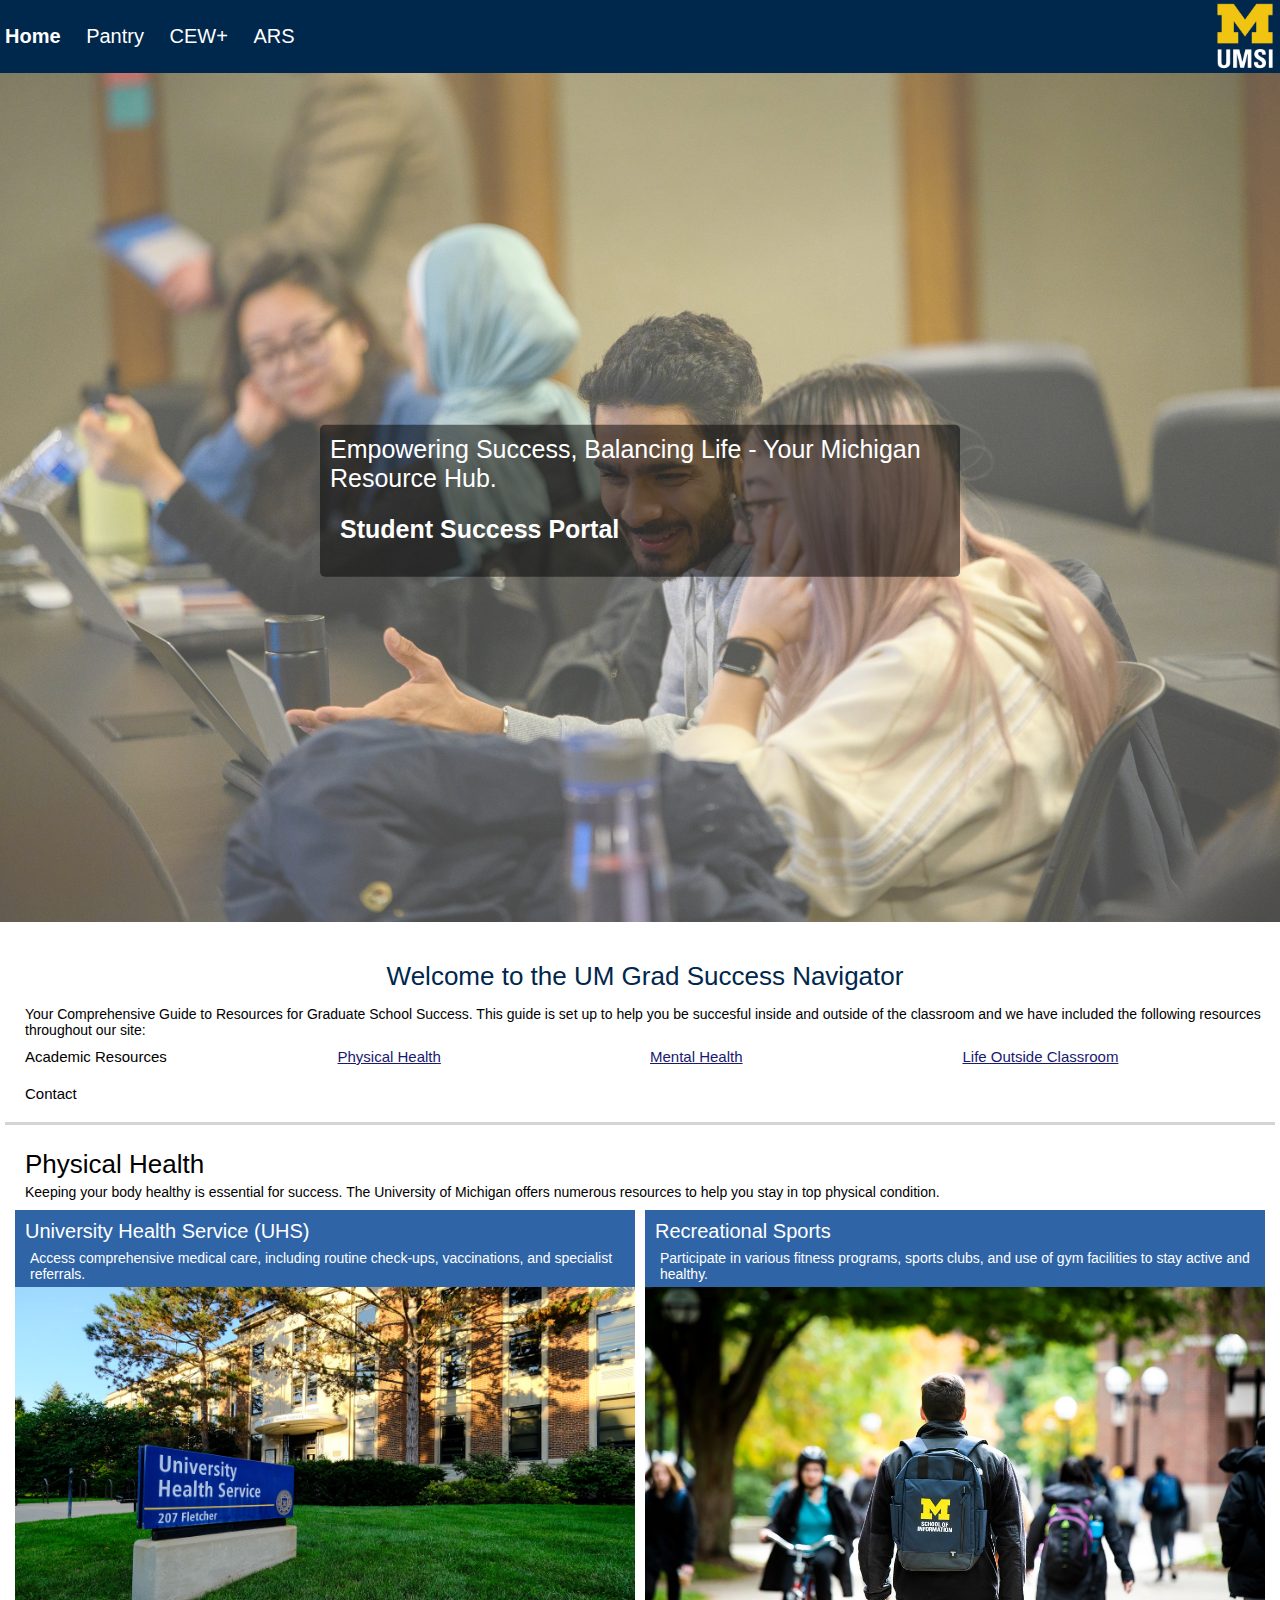
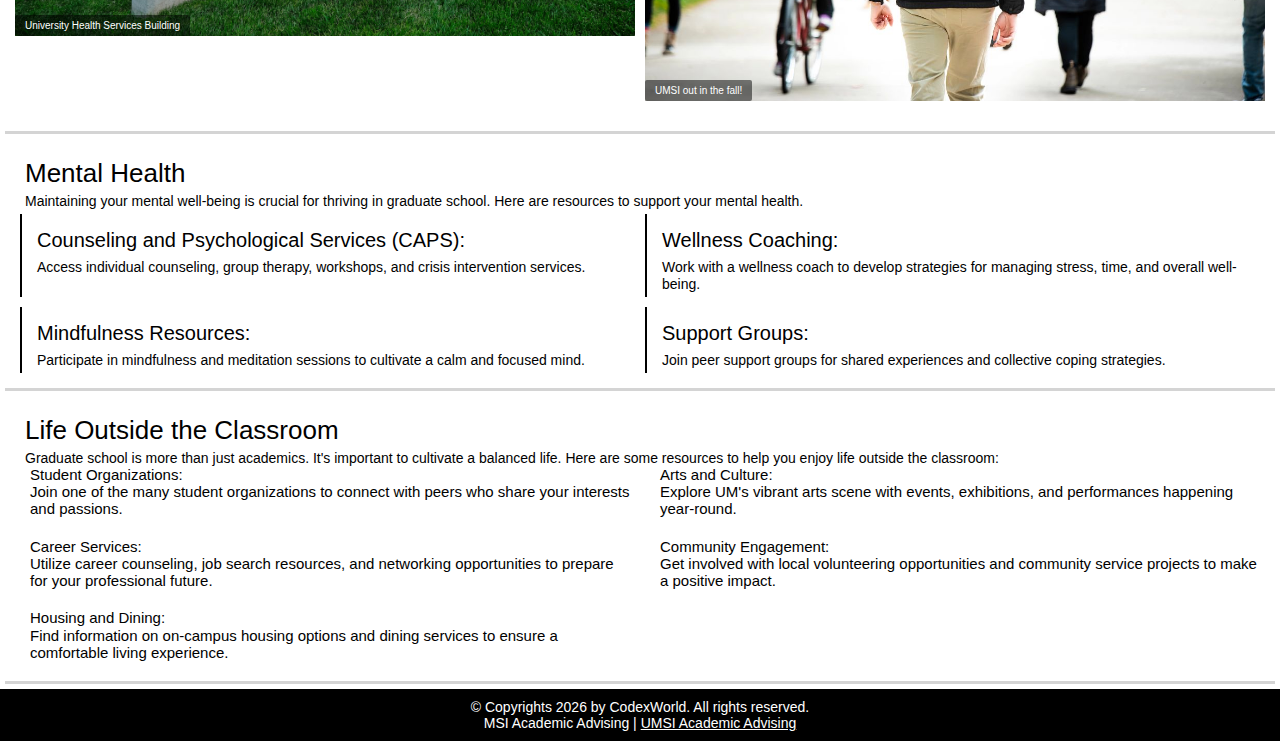
<file: index.html>
<!DOCTYPE html>
<html lang="en">

<head>
    <meta charset="UTF-8">
    <meta name="viewport" content="width=device-width, initial-scale=1.0">
    <link rel="stylesheet" href="css/html5reset.css">
    <link rel="stylesheet" href="css/style.css">
    <title>Student Success Portal</title>
</head>

<body>
    <div class='skip' tabindex="0"><a href = "#main">Skip to Main Content</a></div>
    <header>
        <nav>
            <ul>
                <li class="active"><a href = "index.html">Home</a></li>
                <li><a href = "Pantry.html">Pantry</a></li>
                <li><a href = "CEW.html">CEW+</a></li>
                <li><a href = "ARS.html">ARS</a></li>
                <li><img class="logo" src="images/UMSI_signature_vertical_informal_solidblue.jpg" alt="UMSI Logo"></li>
            </ul>
        </nav>

        <div class = "slogan" id="home_text">
            <img id = "picture1" src="images/picture1.jpg" alt="student success portal">
            <div id="slogan-text">Empowering Success, Balancing Life - Your Michigan Resource Hub.
            <h1 class="ssp">Student Success Portal</h1>
        </div>
        </div>


    </header>

    <main id="main">
        
        <section>
            <h2 id="first_h2">Welcome to the UM Grad Success Navigator</h2>
            <p>Your Comprehensive Guide to Resources for Graduate School Success.
            This guide is set up to help you be succesful inside and outside of the classroom and we have included the following resources throughout our site:</p>
            <ol class = "resource">
                <li>Academic Resources</li>
                <li><a href = "#ph">Physical Health</a></li>
                <li><a href = "#mh">Mental Health</a></li>
                <li><a href = "#life-outside-classroom">Life Outside Classroom</a></li>
                <li>Contact</li>
            </ol>
        </section>
        <section id="ph">
            <h2>Physical Health</h2>
            
            <p>Keeping your body healthy is essential for success. The University of Michigan offers numerous resources to help you stay in top physical condition.</p>
            <div class="index_grid">
            <article>
                <div class="introduce">
                <h3>University Health Service (UHS)</h3>
                <p>Access comprehensive medical care, including routine check-ups, vaccinations, and specialist referrals.</p>
                <figure>
                        <img src="images/UHS.jpg" alt="University Health Services building">
                        <figcaption>University Health Services Building</figcaption>
                </figure>
                </div>
            </article>
            <article>
                <div class="introduce">
                <h3>Recreational Sports</h3>
                <p>Participate in various fitness programs, sports clubs, and use of gym facilities to stay active and healthy.</p>
                <figure>
                    <img src="images/UMSI_CampusFall_UMSIBackpack_02.jpg" alt="A student wears a UMSI backpack in fall on the drag.">
                    <figcaption>UMSI out in the fall!</figcaption>
                </figure>
                </div>
                
            </article>
            </div>
        </section>
        
        <section id="mh">
            <h2>Mental Health</h2>
            <p>Maintaining your mental well-being is crucial for thriving in graduate school. Here are resources to support your mental health.</p>
            <div class = "mh_grid">
            <article>
                <h3>Counseling and Psychological Services (CAPS):</h3>
                <p> Access individual counseling, group therapy, workshops, and crisis intervention services.</p>
            </article>
            <article>
                <h3>Wellness Coaching:</h3>

                <p>Work with a wellness coach to develop strategies for managing stress, time, and overall well-being.</p>
            </article>
            <article>
                <h3>Mindfulness Resources:</h3>
                <p> Participate in mindfulness and meditation sessions to cultivate a calm and focused mind.</p>
            </article>
            <article>
                <h3>Support Groups:</h3>

                <p> Join peer support groups for shared experiences and collective coping strategies.</p>
            </article>
        </div>
        </section>

        
        <section id="life-outside-classroom">
            <h2>Life Outside the Classroom</h2>
            <p>Graduate school is more than just academics. It's important to cultivate a balanced life. Here are some resources to help you enjoy life outside the classroom:</p>
            <ul class="index_grid">
                <li><strong class="arti">Student Organizations:</strong> 
                    <br>Join one of the many student organizations to connect with peers who share your interests and passions.</li>
                <li><strong class="arti">Arts and Culture:</strong>
                    <br>Explore UM's vibrant arts scene with events, exhibitions, and performances happening year-round.</li>
                <li><strong class="arti">Career Services:</strong> 
                    <br>Utilize career counseling, job search resources, and networking opportunities to prepare for your professional future.</li>
                <li><strong class="arti">Community Engagement:</strong> 
                    <br>Get involved with local volunteering opportunities and community service projects to make a positive impact.</li>
                <li><strong class="arti">Housing and Dining:</strong> 
                    <br>Find information on on-campus housing options and dining services to ensure a comfortable living experience.</li>
            </ul>
        </section>
        <!-- Content taken & modified from UMGPT with the prompt, "write me a webpage of intro content to help University of Michigan Master's students navigate different resources for being successful in grad school - this will include academic resources, physical health resources, mental health resources, support for life outside the classroom"
        UMGPT. (2024). UMGPT (August 29th version) [Large language model]. -->
    </main>
    <footer>
        <p>© Copyrights <span id="year"></span> by CodexWorld. All rights reserved.</p>
        <p>MSI Academic Advising | <a href="https://sites.google.com/umich.edu/msiacademicadvising/student-support-resources">UMSI Academic Advising </a></p>
    </footer>
    <script>
        document.getElementById("year").innerHTML = new Date().getFullYear();
    </script>
</body>
</html>
</file>
<file: css/style.css>
html{
    scroll-behavior: smooth;
  }
  
  body{
    font-size: 20px;
    line-height: 1.15;
    margin: 0;
    font-family:'Gill Sans', 'Gill Sans MT', Calibri, 'Trebuchet MS', sans-serif;
    
  }
  main{
    padding:5px
  }

  
  p{

    font-size: 14px;
    font-family:'Gill Sans', 'Gill Sans MT', Calibri, 'Trebuchet MS', sans-serif;

  }
  
  h1{
    /* font-size: 32px;
    line-height: 1;
    padding: 25px 15px 10px 15px; */
    /* text-align: center; */
    /* font-weight:bold; */
    color:#00274c;
    font-family:'Gill Sans', 'Gill Sans MT', Calibri, 'Trebuchet MS', sans-serif;

    font-size: 36px;
    line-height: 1;
    padding: 25px 0;
    text-align: center;
    font-weight:bold;
    font-family:'Gill Sans', 'Gill Sans MT', Calibri, 'Trebuchet MS', sans-serif;
  }
  
  h2{
    font-size: 26px;
    line-height: 1.5;
    padding-top:10px;
    padding-bottom: 0px;
    padding-left: 10px;
    font-family:'Gill Sans', 'Gill Sans MT', Calibri, 'Trebuchet MS', sans-serif;

  }

  h3{
    font-family:'Gill Sans', 'Gill Sans MT', Calibri, 'Trebuchet MS', sans-serif;
    font-size: 20px;
    padding-top:10px;
    padding-bottom: 7px;
    padding-left:10px
  }

  nav{
    background-color: #00274c;
    padding: 25px 5px; 
    text-align: left;
    /* position: relative;
    justify-items: center;
    justify-content: center; */

  }

  nav li{
    display:inline;
    padding-right:20px;
    
  }
  
  nav a{
    color: white;
    text-decoration: none; 
  }

  #picture1{
    bottom:0;
    margin:0;
  }

  .slogan{
    background-color: #6E6E51;
    color: white;
    padding-bottom:10px;
    position: relative;
    display:block;
    margin-top:70px;
  }
  #pantry{
    padding-bottom:0px;
  }
  .slogan h2{
    font-size: 18px;
  }
  #food{
    width:100px;
    height: auto;
  }
  .pantry_head{
    display:grid;
    grid-template-columns: 75% 25%;
  }
  .maan{
    color:#6E6E51;

  }
  #maan_p{
    padding:15px;
  }
  section p{
    padding-left:10px;
  }


  .slogan p{
    padding-left:10px;
  }
  #slogan-text{
    padding-left: 10px;
    padding-top:10px;
  }
  .ssp{
    color:white;
    font-size:25px;
    padding-left:10px;
    text-align:left;
  }
  #first_h2{
    text-align: center;
    color:#00274c;
    padding-bottom:10px;
  }
  .resource{
    display: grid;
    grid-template-columns:repeat(2, 50%);
  }
  .resource li{
    grid-column:auto;
    gap:10px;
    padding:10px;
  }
  .resource li:hover{
    font-weight: bold; 
  }

  .introduce{
    background-color:rgb(47,101,167);
    color:white;
    padding:0px;
    margin-top:10px

  }
  .introduce p{
    color:white;
    padding-left:15px;
    padding-top: 0;
    padding-bottom:5px;
    margin:0px;
    font-size:14px
  }

  figcaption {
    position: absolute;

    background-color: rgba(0, 0, 0, 0.5); /* 半透明背景，使文字更清晰 */
    color: white;
    padding: 5px 10px;
    font-size: 10px;
    border-radius: 2px; /* 圆角，可选 */

  }
  figure{
    margin-bottom:20px;
    padding:0px;
    align-items:end;
    display:flex;

  }
  .mh_grid{
    display:grid;
    grid-template-columns:repeat(2, 50%);
  }

  .mh_grid article{
    padding:5px;
    margin:5px;
    border-left:2px solid black;
  }

  section{
    padding:10px;
    border-bottom: 3px solid rgb(212,212,212) 
  }

  section li{
    font-family:'Gill Sans', 'Gill Sans MT', Calibri, 'Trebuchet MS', sans-serif;
    font-size: 15px;
    padding-left:15px;
  }
  a{
    color:rgb(25,25,112);
    text-decoration-line: underline;
  }
  footer a{
    color:white;
  }
  .cew{
    padding:10px 10px;
  }
  .ca{
    display:grid;
    grid-template-columns: 1fr;

  }
  .ca a{
    text-align: center;
    background-color:beige;
    margin:5px;
    text-decoration-line:none ;
  }

  
  .skip a{
    background: white;
    left: 0;
    padding: 6px;
    -webkit-transition: top 1s ease-out;
    transition: top 1s ease-out;
    z-index: 1;
  }
  
  .active{
    font-weight: bold;         /* Bold text for the active link */
    border-radius: 5px;  
  }
  
  img{
    margin:0 0 0 0;
    padding: 0 0 0 0;
    display: block;

  }
 
  
  
  footer{
    background-color: black;
    color: white;
    padding-top: 10px;
    padding-bottom: 10px;
    text-align: center;
  }
  
  
  .text-block{
    background-color: rgba(255, 255, 255, .8);
    border: 10px solid black;
    padding: 30px;
  }
  
  
  @media screen and (prefers-reduced-motion: reduce){
    html{
        scroll-behavior: auto; /* Removes scroll animation */
    }
  
    .skip a{
      -webkit-transition: none; /* sets to default setting */
      transition: none;        /* sets to default setting */
     }
  
    /*Turn off parallax*/
    header{
      background-attachment: initial;
    }
  }
  

  
  nav a:hover,
  nav a:focus {
      text-decoration: underline;
  }
  

  .skip a {
      position: absolute;
      top: -40px;
      left: 0;
  }
  
  .skip a:focus {
    top: 20px;
    z-index: 1000000;
  }
  .container h1{
    text-align: center;
    font-size: 40px;
    padding-top:100px;
  }
  .container p{
    text-align: center;
    font-size: 40px;
  }

  .logo {
    padding: 0px;
    margin: 0px;
    width:70px;
    height:70px;
    position: absolute;
    right: 0; /* 紧贴右边 */
    top:0;
  }

  #life-outside-classroom li{
    padding-bottom:10px;
  }
  nav{
    position: fixed;
    top: 0;   
    width: 100%;          /* 占满屏幕宽度 */
    z-index: 1000; 
  }
  #food2{
    display:none;
  }


  @media screen and (min-width: 500px){
    #home_text{
      background-color: white;
    }
    #slogan-text{

      position: absolute; /* 文字层绝对定位在容器内 */
    top: 50%; /* 根据需要设置文字层的位置 */
    left: 50%;
    transform: translate(-50%, -50%); /* 让文字居中 */
    color: white; /* 设置文字颜色，使其在图片上清晰可见 */
    background-color: rgba(0, 0, 0, 0.5); /* 半透明背景，增强可读性 */
    padding: 10px;
    border-radius: 5px;
    font-size: 25px;
    }
    #picture1{
      opacity: 0.7;
      position: relative;
    }
    .resource{
      display: grid;
      grid-template-columns:1fr 1fr 1fr 1fr;
    }
    .index_grid{
      display:grid;
      grid-template-columns: 1fr 1fr;
      gap:10px;
    }
    #food{
      width:200px;
      display:none;
    }
    .pantry_grid{
      display:grid;
      grid-template-columns: 1fr 1fr;
      justify-items: end;
      align-items: center;
    }
    #food2{
      width:200px;
      display:flex
      
    }
    .pantry_news{
      display:grid;
      grid-template-columns: 1fr 1fr;
      gap:5px

    }
    .cew_events{
      display:grid;
      grid-template-columns: 1fr 1fr;
      gap:5px
    }
    #ARS_head_pic{
      opacity: 0.7;
      position: relative;
    }
    #ARS_header{
      position: absolute; /* 文字层绝对定位在容器内 */
    top: 50%; /* 根据需要设置文字层的位置 */
    left: 50%;
    transform: translate(-50%, -50%); /* 让文字居中 */
    color: white; /* 设置文字颜色，使其在图片上清晰可见 */
    background-color: rgba(0, 0, 0, 0.5); /* 半透明背景，增强可读性 */
    padding: 10px;
    border-radius: 5px;
    font-size: 25px;
    }

    #ars_text{
      background-color: white;
    }









  }
</file>
